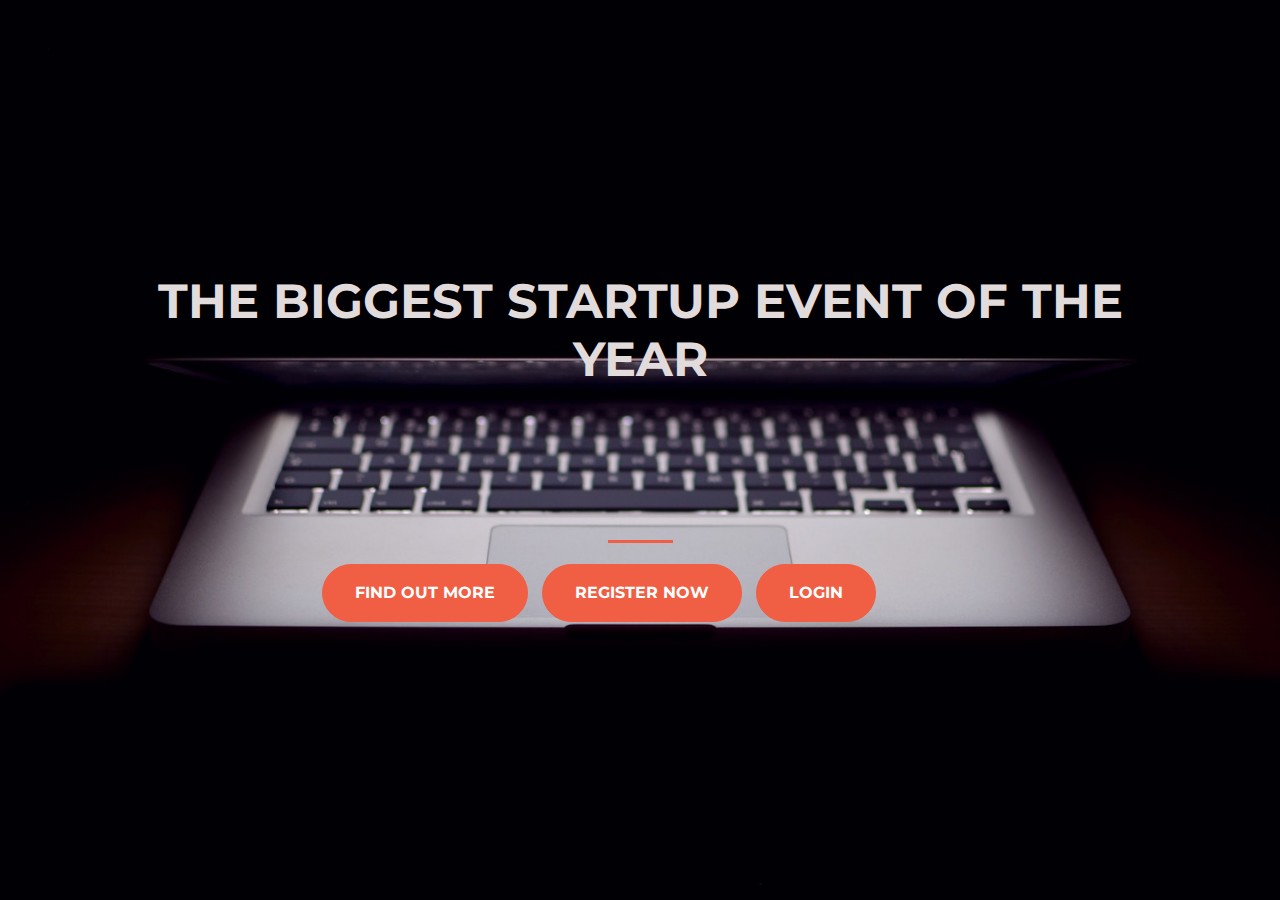
<file: index.html>
<!DOCTYPE html>
<html>
  <head>
    <title>Startup</title>
	<!-- Required meta tags -->
    <meta charset="utf-8">  <!-- form of encoding -->
    <meta name="viewport" content="width=device-width, initial-scale=1, shrink-to-fit=no"> <!-- these 2 lines most often seen to make website responsive -->


    <!-- Google Fonts -->
    <link href="https://fonts.googleapis.com/css?family=Montserrat" rel="stylesheet">

    <!-- Bootstrap CSS from a CDN. This way you don't have to include the bootstrap file yourself -->
    <link rel="stylesheet" href="https://stackpath.bootstrapcdn.com/bootstrap/4.3.1/css/bootstrap.min.css" integrity="sha384-ggOyR0iXCbMQv3Xipma34MD+dH/1fQ784/j6cY/iJTQUOhcWr7x9JvoRxT2MZw1T" crossorigin="anonymous">
    
    <!-- Your own stylesheet -->
    <link rel="stylesheet" type="text/css" href="style.css">
  </head>
  <body>
  
  <div class='container d-flex align-items-center h-100'>
	<div class='row'>
	<header class='text-center col-12'>
		<h1 class='text-uppercase'>
	    <strong>The biggest startup event of the year</strong>
		</h1>
	</header>
	<div class='buffer col-12'></div>
	<section class='text-center col-12'>
	
		    <hr>
			<a href='https://deepikalab.github.io/mrstartup/'><button style="margin-left:-7%" class="btn btn-primary btn-xl">Find out more</button></a>
			<a href='register.jsp'><button style="margin:5px" class="btn btn-primary btn-xl">Register now</button></a>
			<a href='login.jsp'><button style="margin:5px" class="btn btn-primary btn-xl"> Login</button></a>
			
	</section>
		</div>
	</div>
	
  </body>
</html>
</file>
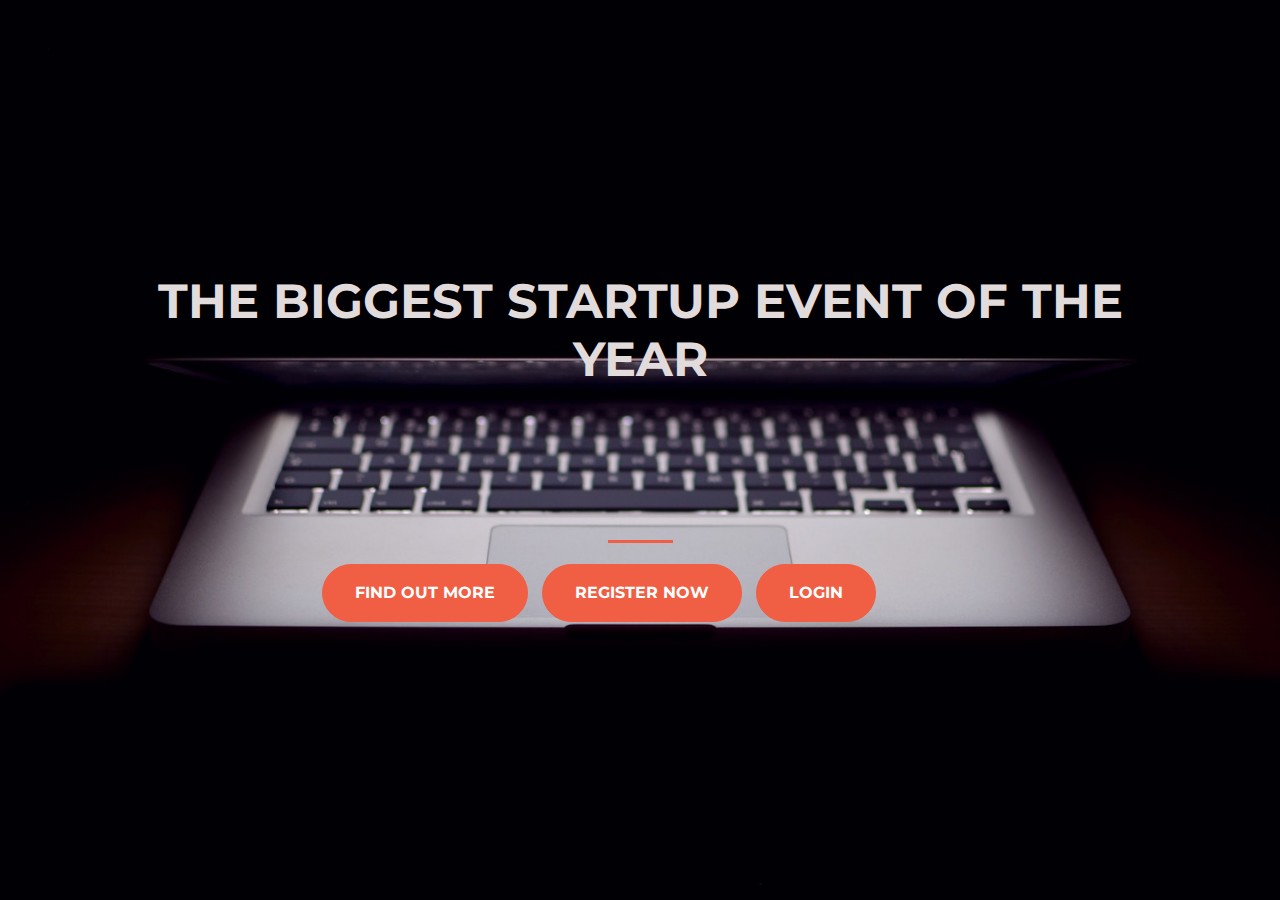
<file: StartupEvent/WebContent/index.html>
<!DOCTYPE html>
<html>
  <head>
    <title>Startup</title>
	<!-- Required meta tags -->
    <meta charset="utf-8">  <!-- form of encoding -->
    <meta name="viewport" content="width=device-width, initial-scale=1, shrink-to-fit=no"> <!-- these 2 lines most often seen to make website responsive -->


    <!-- Google Fonts -->
    <link href="https://fonts.googleapis.com/css?family=Montserrat" rel="stylesheet">

    <!-- Bootstrap CSS from a CDN. This way you don't have to include the bootstrap file yourself -->
    <link rel="stylesheet" href="https://stackpath.bootstrapcdn.com/bootstrap/4.3.1/css/bootstrap.min.css" integrity="sha384-ggOyR0iXCbMQv3Xipma34MD+dH/1fQ784/j6cY/iJTQUOhcWr7x9JvoRxT2MZw1T" crossorigin="anonymous">
    
    <!-- Your own stylesheet -->
    <link rel="stylesheet" type="text/css" href="style.css">
  </head>
  <body>
  
  <div class='container d-flex align-items-center h-100'>
	<div class='row'>
	<header class='text-center col-12'>
		<h1 class='text-uppercase'>
	    <strong>The biggest startup event of the year</strong>
		</h1>
	</header>
	<div class='buffer col-12'></div>
	<section class='text-center col-12'>
	
		    <hr>
			<a href='https://deepikalab.github.io/mrstartup/'><button style="margin-left:-7%" class="btn btn-primary btn-xl">Find out more</button></a>
			<a href='register.jsp'><button style="margin:5px" class="btn btn-primary btn-xl">Register now</button></a>
			<a href='login.jsp'><button style="margin:5px" class="btn btn-primary btn-xl"> Login</button></a>
			
	</section>
		</div>
	</div>
	
  </body>
</html>
</file>
<file: style.css>
@charset "ISO-8859-1";
body,html{width: 100%;
  height: 100%;
  font-family: 'Montserrat', sans-serif;
  background: url('headlap.jpg') no-repeat center center fixed;/*  stretches image for full background */
  -webkit-background-size: cover;
  background-size: cover;
}
h1{font-size:3rem;
color:#e2dbdb;
}
hr{
	border-color:#f05f44;
	border-width:3px;
	max-width:65px;
	
}

.buffer{
	height:8rem;
}
	
.btn{
	font-weight:700;
	border-radius:300px;
	text-transform:uppercase;
	margin:auto;
}

.btn-xl{
	padding:1rem 2rem;
	margin:5px;

}
.btn-primary{
	background-color:#f05f44;
	border-color:#f05f44;
	
}
.btn-primary:hover{
	border-width:4px;
	background-color:#ee4b08;
	border-color:#ee4b08;
}
</file>
<file: StartupEvent/WebContent/style.css>
@charset "ISO-8859-1";
body,html{width: 100%;
  height: 100%;
  font-family: 'Montserrat', sans-serif;
  background: url('headlap.jpg') no-repeat center center fixed;/*  stretches image for full background */
  -webkit-background-size: cover;
  background-size: cover;
}
h1{font-size:3rem;
color:#e2dbdb;
}
hr{
	border-color:#f05f44;
	border-width:3px;
	max-width:65px;
	
}

.buffer{
	height:8rem;
}
	
.btn{
	font-weight:700;
	border-radius:300px;
	text-transform:uppercase;
	margin:auto;
}

.btn-xl{
	padding:1rem 2rem;
	margin:5px;

}
.btn-primary{
	background-color:#f05f44;
	border-color:#f05f44;
	
}
.btn-primary:hover{
	border-width:4px;
	background-color:#ee4b08;
	border-color:#ee4b08;
}
</file>
